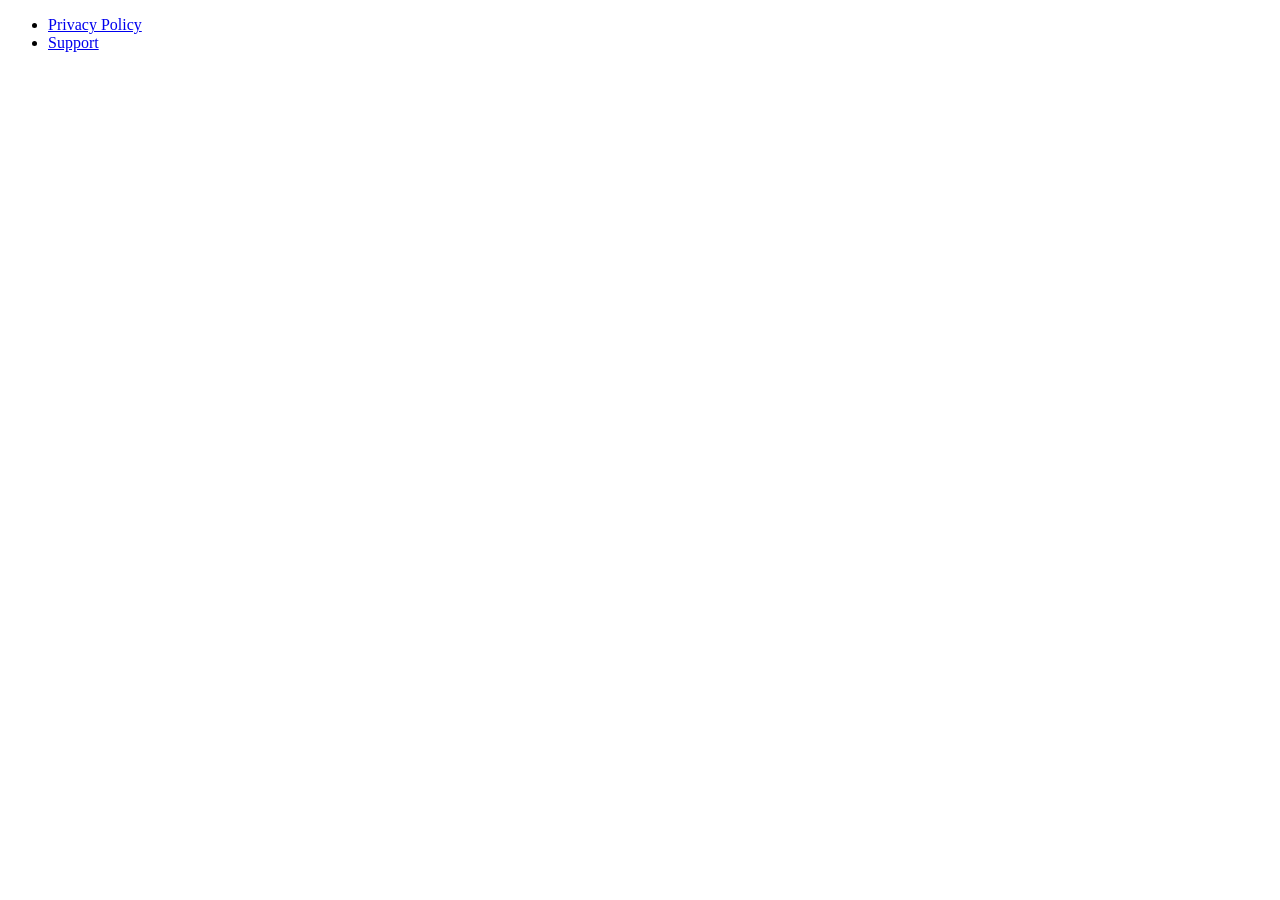
<file: index.html>
<!doctype html><html lang="en"><head><meta charset="utf-8"><title>PitchCoachPro</title></head><body><ul><li><a href="privacy-policy.html">Privacy Policy</a></li><li><a href="support.html">Support</a></li></ul></body></html>
</file>
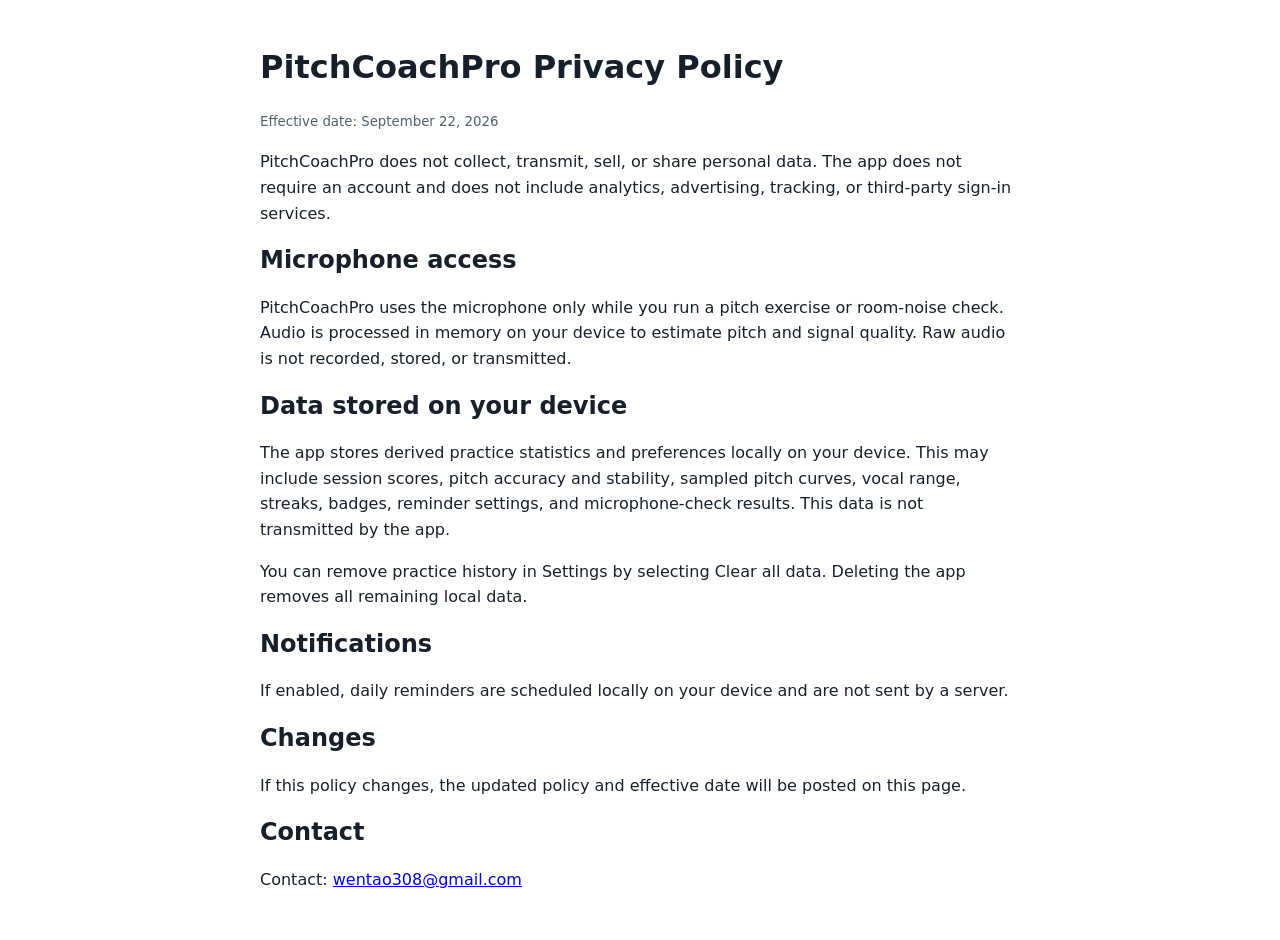
<file: privacy-policy.html>
<!doctype html>
<html lang="en">
<head>
  <meta charset="utf-8">
  <meta name="viewport" content="width=device-width, initial-scale=1">
  <title>PitchCoachPro Privacy Policy</title>
  <style>body{max-width:760px;margin:48px auto;padding:0 20px;font:16px/1.6 system-ui;color:#17202a}h1,h2{line-height:1.2}small{color:#52606d}</style>
</head>
<body>
  <h1>PitchCoachPro Privacy Policy</h1>
  <p><small>Effective date: September 22, 2026</small></p>
  <p>PitchCoachPro does not collect, transmit, sell, or share personal data. The app does not require an account and does not include analytics, advertising, tracking, or third-party sign-in services.</p>
  <h2>Microphone access</h2>
  <p>PitchCoachPro uses the microphone only while you run a pitch exercise or room-noise check. Audio is processed in memory on your device to estimate pitch and signal quality. Raw audio is not recorded, stored, or transmitted.</p>
  <h2>Data stored on your device</h2>
  <p>The app stores derived practice statistics and preferences locally on your device. This may include session scores, pitch accuracy and stability, sampled pitch curves, vocal range, streaks, badges, reminder settings, and microphone-check results. This data is not transmitted by the app.</p>
  <p>You can remove practice history in Settings by selecting Clear all data. Deleting the app removes all remaining local data.</p>
  <h2>Notifications</h2>
  <p>If enabled, daily reminders are scheduled locally on your device and are not sent by a server.</p>
  <h2>Changes</h2>
  <p>If this policy changes, the updated policy and effective date will be posted on this page.</p>
  <h2>Contact</h2>
  <p>Contact: <a href="mailto:wentao308@gmail.com">wentao308@gmail.com</a></p>
</body>
</html>
</file>
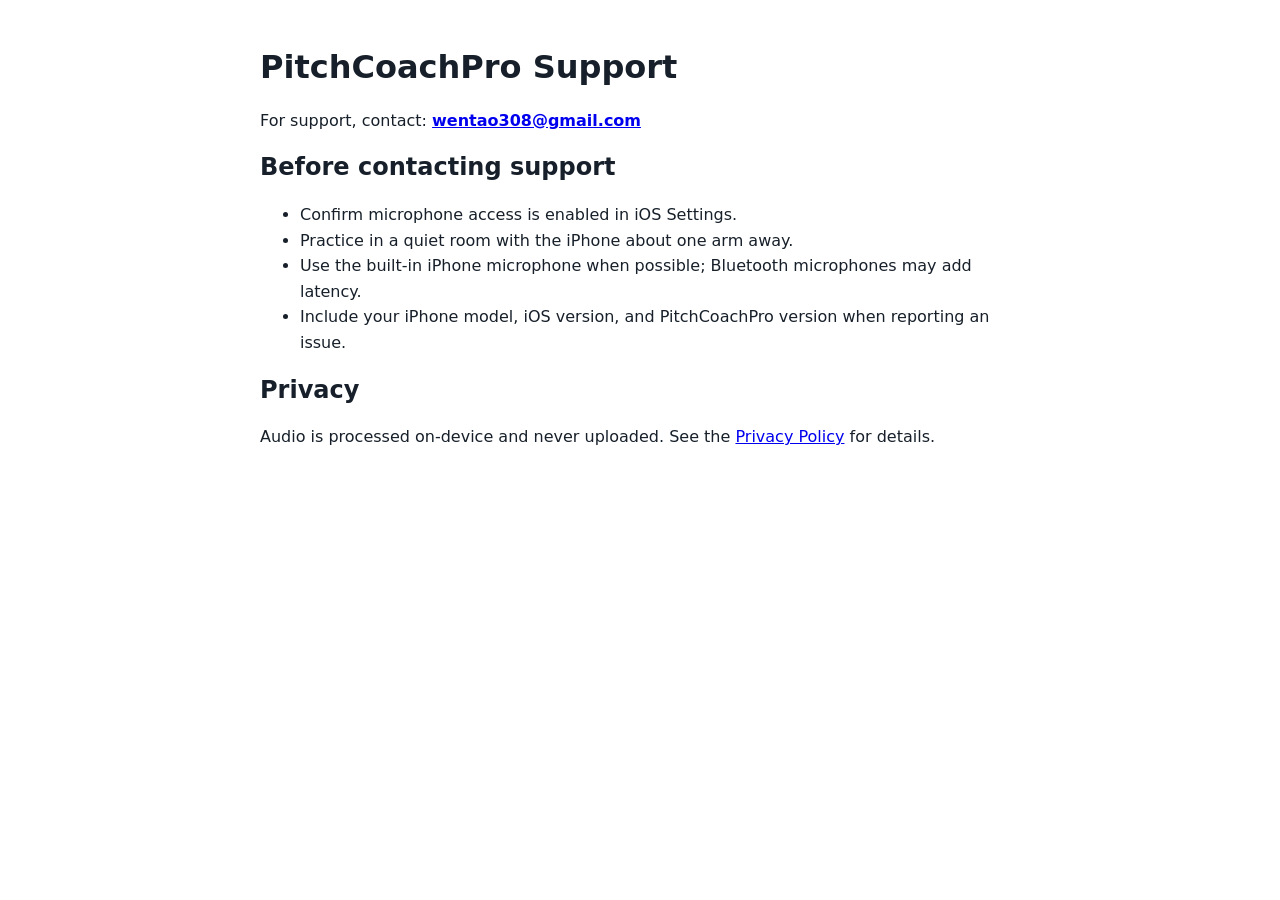
<file: support.html>
<!doctype html>
<html lang="en">
<head>
  <meta charset="utf-8">
  <meta name="viewport" content="width=device-width, initial-scale=1">
  <title>PitchCoachPro Support</title>
  <style>body{max-width:760px;margin:48px auto;padding:0 20px;font:16px/1.6 system-ui;color:#17202a}h1,h2{line-height:1.2}</style>
</head>
<body>
  <h1>PitchCoachPro Support</h1>
  <p>For support, contact: <strong><a href="mailto:wentao308@gmail.com">wentao308@gmail.com</a></strong></p>
  <h2>Before contacting support</h2>
  <ul>
    <li>Confirm microphone access is enabled in iOS Settings.</li>
    <li>Practice in a quiet room with the iPhone about one arm away.</li>
    <li>Use the built-in iPhone microphone when possible; Bluetooth microphones may add latency.</li>
    <li>Include your iPhone model, iOS version, and PitchCoachPro version when reporting an issue.</li>
  </ul>
  <h2>Privacy</h2>
  <p>Audio is processed on-device and never uploaded. See the <a href="privacy-policy.html">Privacy Policy</a> for details.</p>
</body>
</html>
</file>
